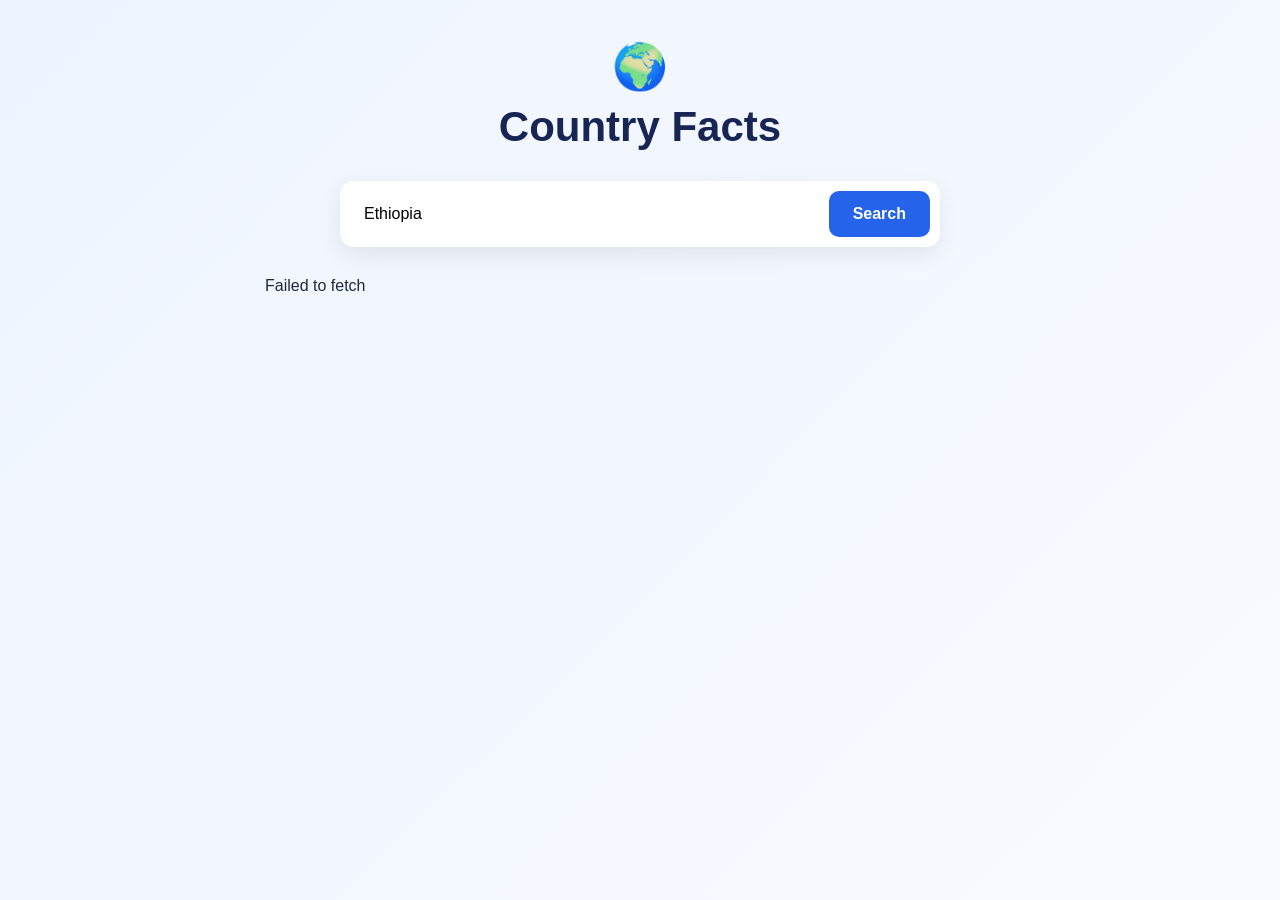
<file: Day-10 Async-Assignment/index.html>
<!DOCTYPE html>
<html lang="en">
<head>
  <meta charset="UTF-8">
  <meta name="viewport" content="width=device-width, initial-scale=1.0">
  <title>Country Facts</title>
  <link rel="stylesheet" href="styles.css">
</head>

<body>

  <main>
    <h1>Country Facts</h1>

    <form id="searchForm">
      <input
        id="countryInput"
        type="text"
        value="Ethiopia"
        placeholder="Enter a country"
        required
      >

      <button type="submit">Search</button>
    </form>

    <section id="facts">
      Loading...
    </section>
  </main>

  <script src="app.js"></script>
</body>
</html>
</file>
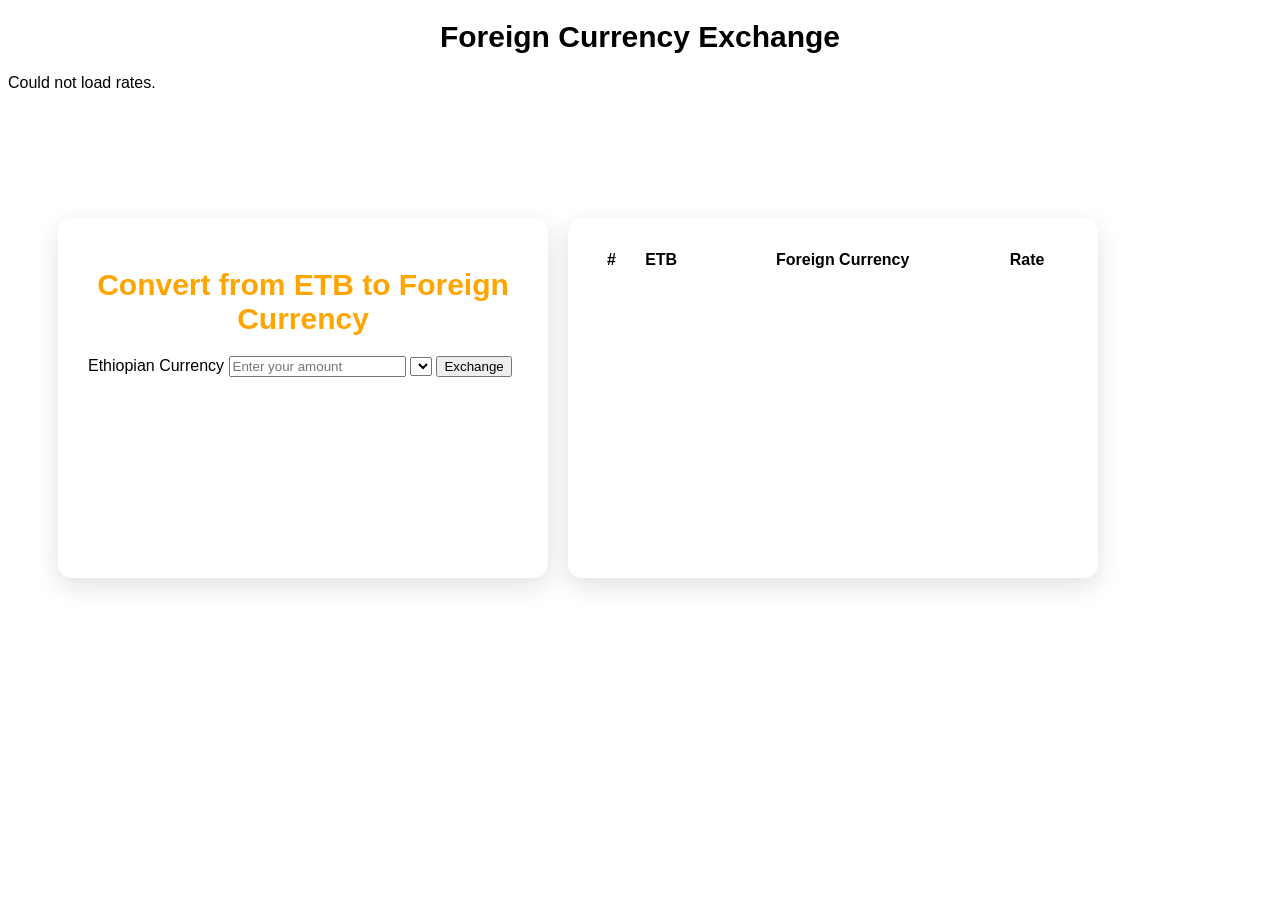
<file: Day-12-Currency-Exchange/index.html>
<!doctype html>
<html lang="en">

<head>

  <meta charset="UTF-8" />

  <meta
    name="viewport"
    content="width=device-width, initial-scale=1.0"
  />

  <title>Currency Exchange</title>

  <link rel="stylesheet" href="styles.css" />

</head>


<body>

  <h1>Foreign Currency Exchange</h1>


  <p id="status">
    Loading.....
  </p>


  <div class="main">


    <!-- =========================
         EXCHANGE FORM
    ========================== -->

    <form action="" id="et_currency">

      <h1 id="disc">
        Convert from ETB to Foreign Currency
      </h1>


      <label for="et_birr">
        Ethiopian Currency
      </label>


      <input
        type="number"
        placeholder="Enter your amount"
        id="et_birr"
        required
      />


      <select id="fr_currency">
      </select>


      <button
        id="btn"
        type="submit"
      >
        Exchange
      </button>

    </form>


    <!-- =========================
         EXCHANGE RESULT
    ========================== -->

    <p id="result"></p>


    <!-- =========================
         EXCHANGE HISTORY TABLE
    ========================== -->

    <table class="tb">

      <thead>

        <tr class="sp">

          <th>#</th>

          <th>ETB</th>

          <th>Foreign Currency</th>

          <th>Rate</th>

        </tr>

      </thead>


      <tbody id="currency-list">
      </tbody>

    </table>


  </div>


  <script src="app.js"></script>

</body>

</html>
</file>
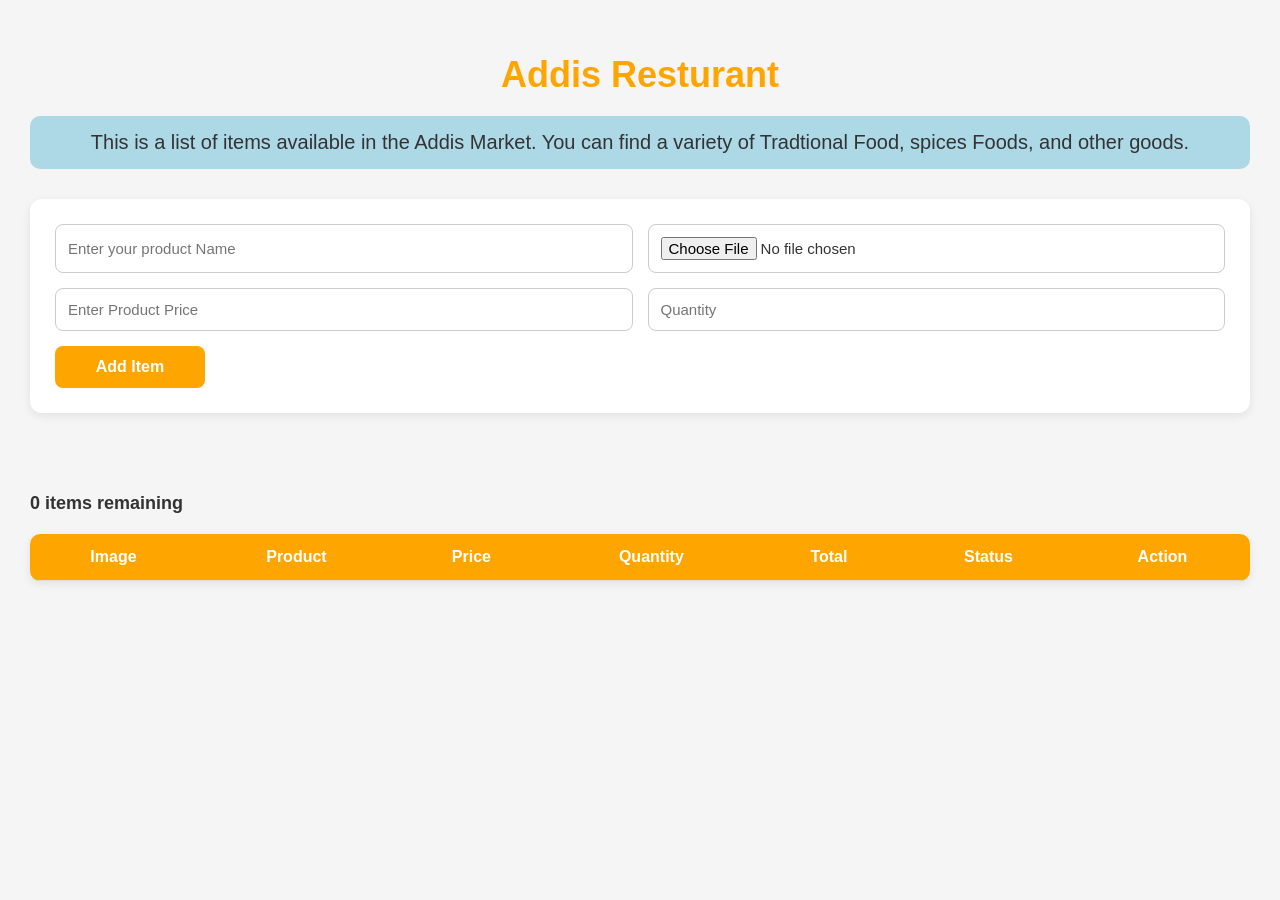
<file: Day-9-DOM- assignment/index.html>
<!doctype html>

<html lang="en">

  <head>
    <meta charset="UTF-8" />
    <meta name="viewport" content="width=device-width, initial-scale=1.0" />
    <title>Addis Market List</title>
    <link rel="stylesheet" href="styles.css" />
  </head>

  <body>

    <h1>Addis Resturant </h1>

    <div class="market-container">

      <p class="description">
        This is a list of items available in the Addis Market. You can find a
        variety of Tradtional Food, spices Foods, and other goods.
      </p>

      <div class="main">

        <form action="" id="item-form">

          <input
            type="text"
            placeholder="Enter your product Name"
            id="p-name"
            required
          />

          <input
            type="file"
            placeholder="Enter Product Image"
            id="p-image"
            required
          />

          <input
            type="number"
            placeholder="Enter Product Price"
            id="p-price"
            required
          />

          <input
            type="number"
            id="p-quantity"
            placeholder="Quantity"
            min="1"
            required
          />

          <button type="submit">Add Item</button>

        </form>

      </div>

      <div class="market-list">

 <!---      <div class="rend">
          <img
            src="Gallery/tibis.jpg"
            alt="Addis Market"
            style="width: 200px; height: auto"
          />
          <span>Fresh Tibis</span>
          <span>Price: $2000.00</span>
          <button>Order</button>
        </div>

        <div class="rend">
          <img
            src="Gallery/tibis.jpg"
            alt="Addis Market"
            style="width: 200px; height: auto"
          />
          <span>Fresh Tibis</span>
          <span>Price: $2000.00</span>
          <button>Order</button>
        </div>

        <div class="rend">
          <img
            src="Gallery/tibis.jpg"
            alt="Addis Market"
            style="width: 200px; height: auto"
          />
          <span>Fresh Tibis</span>
          <span>Price: $2000.00</span>
          <button>Order</button>
        </div>

        <div class="rend">
          <img
            src="Gallery/tibis.jpg"
            alt="Addis Market"
            style="width: 200px; height: auto"
          />
          <span>Fresh Tibis</span>
          <span>Price: $2000.00</span>
          <button>Order</button>
        </div>

        <div class="rend">
          <img
            src="Gallery/tibis.jpg"
            alt="Addis Market"
            style="width: 200px; height: auto"
          />
          <span>Fresh Tibis</span>
          <span>Price: $2000.00</span>
          <button>Order</button>
        </div>

        <div class="rend">
          <img
            src="Gallery/tibis.jpg"
            alt="Addis Market"
            style="width: 200px; height: auto"
          />
          <span>Fresh Tibis</span>
          <span>Price: $2000.00</span>
          <button>Order</button>
        </div>

      </div>
    --> 
    </div>

    <p id="item-count">0 items remaining</p>

    <table>

      <thead>

        <tr>
          <th>Image</th>
          <th>Product</th>
          <th>Price</th>
          <th>Quantity</th>
          <th>Total</th>
          <th>Status</th>
          <th>Action</th>
        </tr>

      </thead>

      <tbody id="cart-list"></tbody>

    </table>

  
    <script src="app.js"></script>

  </body>

</html>
</file>
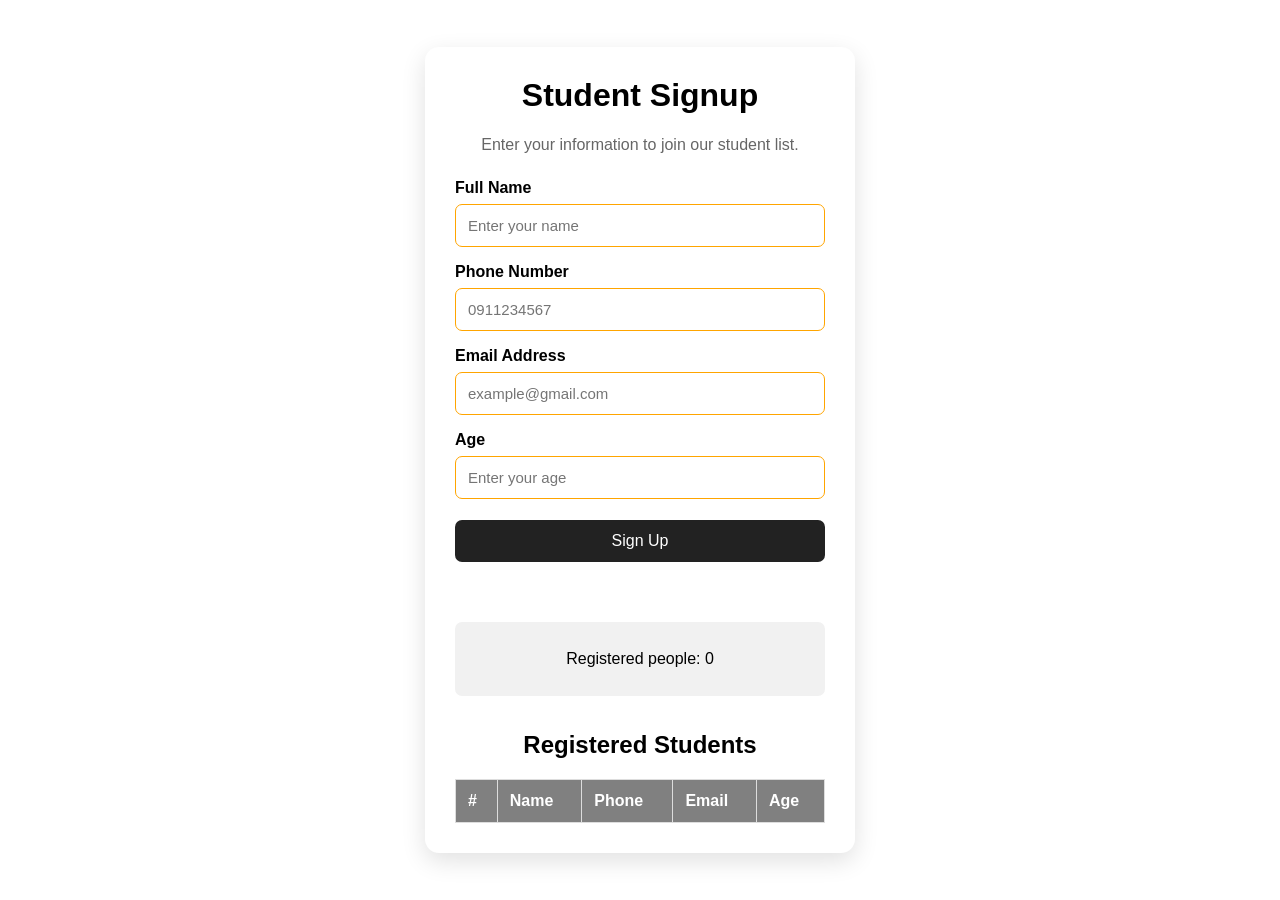
<file: Day-11-Assignment on Storage and Forms/form.html>
<!doctype html>
<html lang="en">
  <head>
    <meta charset="UTF-8" />
    <meta name="viewport" content="width=device-width, initial-scale=1.0" />

    <title>Student Signup</title>

    <link rel="stylesheet" href="form.css" />
  </head>

  <body>
    <main class="signup-box">

      <h1>Student Signup</h1>

      <p class="intro">
        Enter your information to join our student list.
      </p>


      
      <form id="signup-form">

        <div class="input-group">
          <label for="full-name">Full Name</label>

          <input
            type="text"
            id="full-name"
            placeholder="Enter your name"
          />
        </div>


        <div class="input-group">
          <label for="phone-number">Phone Number</label>

          <input
            type="tel"
            id="phone-number"
            placeholder="0911234567"
          />
        </div>


        <div class="input-group">
          <label for="email">Email Address</label>

          <input
            type="email"
            id="email"
            placeholder="example@gmail.com"
          />
        </div>


        <div class="input-group">
          <label for="age">Age</label>

          <input
            type="number"
            id="age"
            placeholder="Enter your age"
            min="18"
            max="100"
          />
        </div>


        <button type="submit">
          Sign Up
        </button>

      </form>


     
      <p id="message"></p>


    
      <div class="total-box">
        <p id="total-people">
          Registered people: 0
        </p>
      </div>


    
      <section class="table-section">

        <h2>Registered Students</h2>

        <div class="table-container">

          <table>

            <thead>
              <tr>
                <th>#</th>
                <th>Name</th>
                <th>Phone</th>
                <th>Email</th>
                <th>Age</th>
              </tr>
            </thead>

            <tbody id="student-list">
            
            </tbody>

          </table>

        </div>

      </section>

    </main>


    <script src="app.js"></script>
  </body>
</html>
</file>
<file: Day-10 Async-Assignment/styles.css>
* {
  box-sizing: border-box;
}

body {
  margin: 0;
  min-height: 100vh;
  font-family: Arial, sans-serif;
  background: linear-gradient(135deg, #eef4ff, #f8fbff);
  color: #1f2937;
  padding: 40px 20px;
}

main {
  width: 100%;
  max-width: 750px;
  margin: 0 auto;
}

/* Header */

h1 {
  text-align: center;
  margin: 10px 0 8px;
  font-size: 42px;
  color: #172554;
}

main::before {
  content: "🌍";
  display: block;
  text-align: center;
  font-size: 45px;
}

/* Search area */

form {
  display: flex;
  gap: 10px;
  margin: 30px auto;
  max-width: 600px;
  background: white;
  padding: 10px;
  border-radius: 14px;
  box-shadow: 0 8px 25px rgba(0, 0, 0, 0.08);
}

input {
  flex: 1;
  border: none;
  outline: none;
  padding: 14px;
  font-size: 16px;
  background: transparent;
}

input::placeholder {
  color: #9ca3af;
}

button {
  border: none;
  border-radius: 10px;
  padding: 0 24px;
  background: #2563eb;
  color: white;
  font-size: 16px;
  font-weight: bold;
  cursor: pointer;
  transition: 0.2s;
}

button:hover {
  background: #1d4ed8;
  transform: translateY(-1px);
}

/* Country results */

#facts {
  display: grid;
  gap: 20px;
}

.country {
  background: white;
  padding: 25px;
  border-radius: 18px;
  box-shadow: 0 10px 30px rgba(0, 0, 0, 0.08);
  border: 1px solid #e5e7eb;
  transition: 0.2s;
}

.country:hover {
  transform: translateY(-3px);
  box-shadow: 0 15px 35px rgba(0, 0, 0, 0.12);
}

.country h2 {
  margin: 0 0 20px;
  color: #1e3a8a;
  font-size: 25px;
}

/* Information */

.fact {
  margin: 12px 0;
  padding: 10px 12px;
  background: #f8fafc;
  border-radius: 8px;
  font-size: 16px;
}

/* Flag */

.flag {
  display: block;
  width: 220px;
  max-width: 100%;
  margin: 20px auto 5px;
  border-radius: 10px;
  box-shadow: 0 5px 15px rgba(0, 0, 0, 0.12);
}

/* Loading */

#facts:has(> :only-child) {
  text-align: center;
}

/* Mobile */

@media (max-width: 600px) {
  body {
    padding: 25px 15px;
  }

  h1 {
    font-size: 32px;
  }

  form {
    flex-direction: column;
  }

  input {
    width: 100%;
  }

  button {
    padding: 13px;
  }

  .country {
    padding: 20px;
  }
}
</file>
<file: Day-12-Currency-Exchange/styles.css>
body {
  font-family: Arial, sans-serif;

  background: white;
}

h1 {
    font-size: 30px;
  text-align: center;
  margin: 10;
}

.main{
    display: flex;
  position: absolute;
  margin-top: 10px;
  background: white;
  gap:10px;
}

#et_currency{
    margin-left: 50px;
  margin-top: 100px;
  width: 430px;
  padding: 30px;
  min-height: 10vh;
  background: white;

  border-radius: 14px;

  box-shadow: 0 8px 25px rgba(0, 0, 0, 0.12);
}

#disc{
    display: flex;
    justify-content: center;
    font-size: 30px;
   font-weight: bold;
   color: orange;
}

.tb {

  margin-top: 100px;
  width: 530px;
  padding: 30px;
  min-height: 40vh;
  background: white;

  border-radius: 14px;

  box-shadow: 0 8px 25px rgba(0, 0, 0, 0.12);
}

.sp {
  padding: 10px;
}
</file>
<file: Day-9-DOM- assignment/styles.css>
* {
  box-sizing: border-box;
}

body {
  margin: 0;
  padding: 30px;
  font-family: Arial, sans-serif;
  background-color: #f5f5f5;
  color: #333;
}

h1 {
  margin-bottom: 20px;
  font-size: 36px;
}

.market-container {
  width: 100%;
}

.description {
  padding: 15px;
  margin: 0 auto 30px;
  color: #333;
}

.main {
  background-color: white;
  padding: 25px;
  border-radius: 12px;
  box-shadow: 0 3px 10px rgba(0, 0, 0, 0.08);
}

#item-form {
  display: grid;
  grid-template-columns: repeat(2, 1fr);
  gap: 15px;
}

#item-form input {
  width: 100%;
  padding: 12px;
  border: 1px solid #ccc;
  border-radius: 8px;
  font-size: 15px;
}

#item-form input:focus {
  outline: none;
  border-color: orange;
}

#item-form button {
  grid-column: 1 / -1;
  width: 150px;
  padding: 12px 20px;
  border: none;
  border-radius: 8px;
  background-color: orange;
  color: white;
  font-size: 16px;
  font-weight: bold;
  cursor: pointer;
}

#item-form button:hover {
  background-color: darkorange;
}

.market-list {
  display: grid;
  grid-template-columns: repeat(3, 1fr);
  gap: 20px;
  margin-top: 50px;
}

.rend {
  display: flex;
  flex-direction: column;
  gap: 10px;
  padding: 15px;
  background-color: white;
  border-radius: 12px;
  box-shadow: 0 3px 10px rgba(0, 0, 0, 0.1);
  overflow: hidden;
}

.rend img {
  width: 100% !important;
  height: 200px !important;
  object-fit: cover;
  border-radius: 8px;
}

.rend span {
  display: block;
  font-size: 16px;
}

.rend span:first-of-type {
  font-size: 19px;
  font-weight: bold;
}

.rend button {
  width: 100px;
  padding: 10px;
  border: none;
  border-radius: 7px;
  background-color: orange;
  color: white;
  font-weight: bold;
  cursor: pointer;
}

.rend button:hover {
  background-color: darkorange;
}

#item-count {
  margin-top: 30px;
  font-size: 18px;
  font-weight: bold;
}

table {
  width: 100%;
  margin-top: 20px;
  border-collapse: collapse;
  background-color: white;
  box-shadow: 0 3px 10px rgba(0, 0, 0, 0.08);
  border-radius: 10px;
  overflow: hidden;
}

th,
td {
  padding: 14px;
  text-align: center;
  border-bottom: 1px solid #ddd;
}

th {
  background-color: orange;
  color: white;
}

td img {
  width: 70px;
  height: 60px;
  object-fit: cover;
  border-radius: 6px;
}

table button {
  padding: 8px 12px;
  border: none;
  border-radius: 6px;
  background-color: #e74c3c;
  color: white;
  cursor: pointer;
}

table button:hover {
  background-color: #c0392b;
}

@media (max-width: 800px) {
  .market-list {
    grid-template-columns: repeat(2, 1fr);
  }

  #item-form {
    grid-template-columns: 1fr;
  }

  #item-form button {
    grid-column: auto;
  }

  table {
    font-size: 13px;
  }

  th,
  td {
    padding: 8px;
  }
}

@media (max-width: 550px) {
  .market-list {
    grid-template-columns: 1fr;
  }

  body {
    padding: 15px;
  }

  table {
    display: block;
    overflow-x: auto;
    white-space: nowrap;
  }
}
</file>
<file: Day-11-Assignment on Storage and Forms/form.css>
* {
  box-sizing: border-box;
}

body {
  margin: 0;
  min-height: 100vh;

  display: flex;
  justify-content: center;
  align-items: center;

  font-family: Arial, sans-serif;

  background: white;
}

.signup-box {
  width: 430px;
  padding: 30px;

  background: white;

  border-radius: 14px;

  box-shadow: 0 8px 25px rgba(0, 0, 0, 0.12);
}

h1 {
  margin-top: 0;
  text-align: center;
}

.intro {
  text-align: center;
  color: #666;
  margin-bottom: 25px;
}

.input-group {
  margin-bottom: 16px;
}

label {
  display: block;
  margin-bottom: 7px;

  font-weight: bold;
}

input {
  width: 100%;
  padding: 12px;

  border: 1px solid orange;
  border-radius: 7px;

  font-size: 15px;
}

input:focus {
  outline: none;
  border-color: #333;
}

button {
  width: 100%;
  padding: 12px;

  margin-top: 5px;

  border: none;
  border-radius: 7px;

  background: #222;
  color: white;

  font-size: 16px;
  cursor: pointer;
}

button:hover {
  background: orange;
}

#message {
  min-height: 22px;
  margin-top: 18px;

  text-align: center;
  font-weight: bold;
}

.total-box {
  margin-top: 20px;
  padding: 12px;

  background: #f1f1f1;

  border-radius: 7px;

  text-align: center;
}

/* Registered Students Table */

.table-section {
  margin-top: 35px;
}

.table-section h2 {
  text-align: center;
  margin-bottom: 20px;
}

.table-container {
  width: 100%;
  
}

table {
  width: 100%;
  border-collapse: collapse;
  background: white;
}

th,
td {
  padding: 12px;
  border: 1px solid #ddd;
  text-align: left;
}

th {
  background-color: gray;
  color: white;
}

tbody tr:nth-child(even) {
  background-color: #f5f5f5;
}

tbody tr:hover {
  background-color: #eeeeee;
}
</file>
